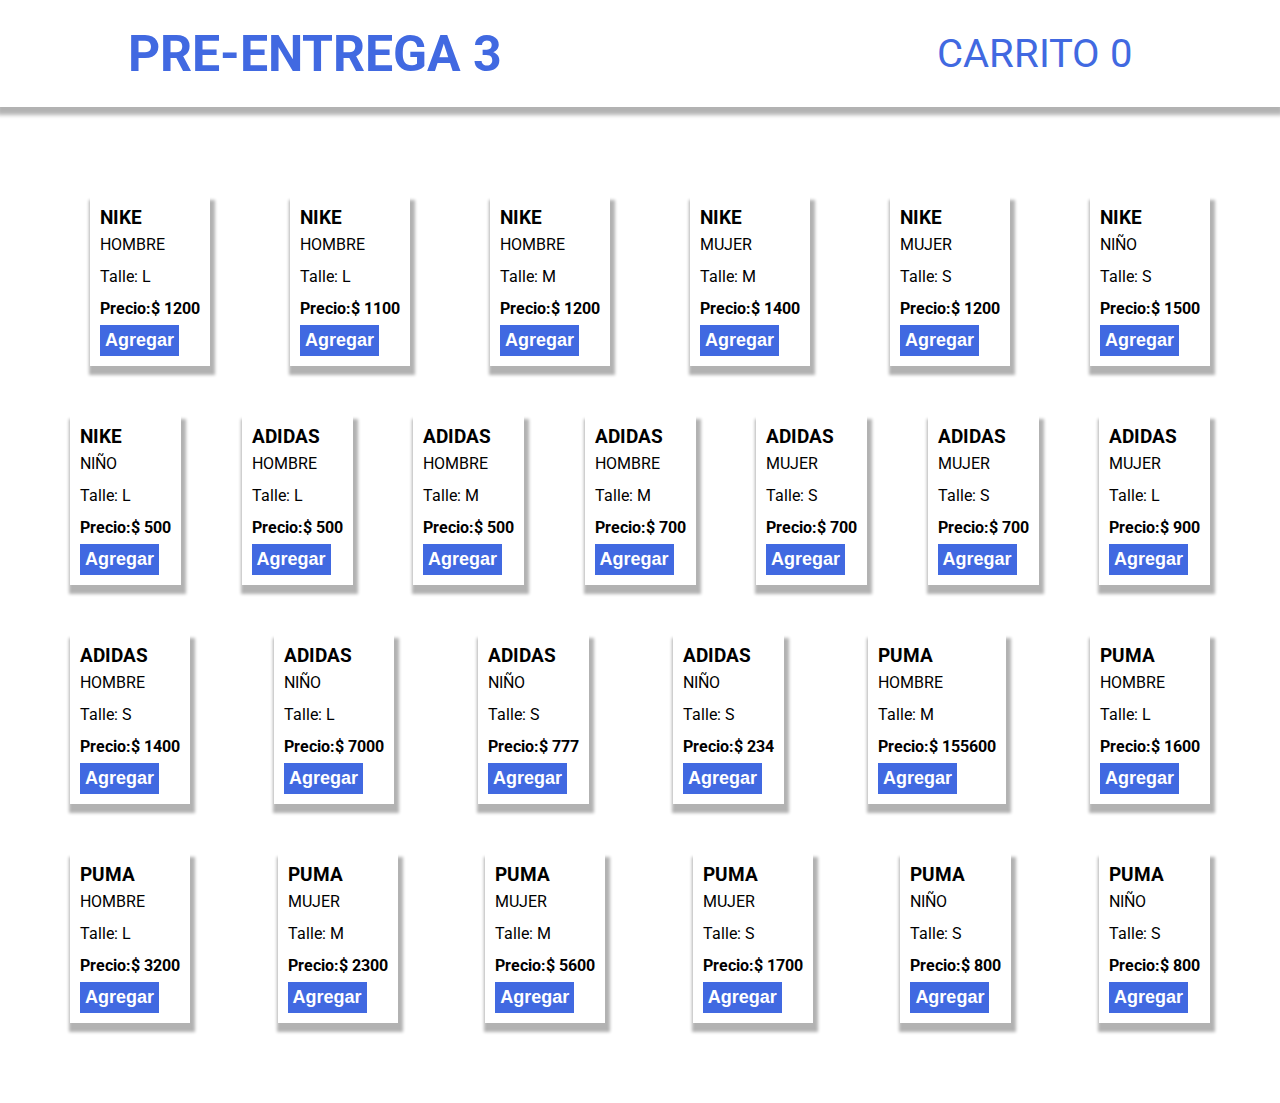
<file: index.html>
<!DOCTYPE html>
<html lang="en">
<head>
    <meta charset="UTF-8">
    <meta http-equiv="X-UA-Compatible" content="IE=edge">
    <meta name="viewport" content="width=device-width, initial-scale=1.0">
    <title>PRE ENTREGA 3</title>
    <script defer src="./js/main.js"></script>
    <link rel="stylesheet" href="./css/styles.css">
    <link href="https://fonts.googleapis.com/css2?family=Roboto:wght@400;700&display=swap" rel="stylesheet">
</head>
<body>
    <header>
        <h1 id="titulo" class="titulo">Pre-Entrega 3</h1>
        <a id="boton-carrito" href="carrito.html"> CARRITO <span id="contadorCarrito">0</span></a>
    </header>

    <main id="contenedor-productos">

        <div class="modal-contenedor">
          <!-- Esto se va a completar con el JS -->  
        </div>
    </main>
</body>
</html>
</file>
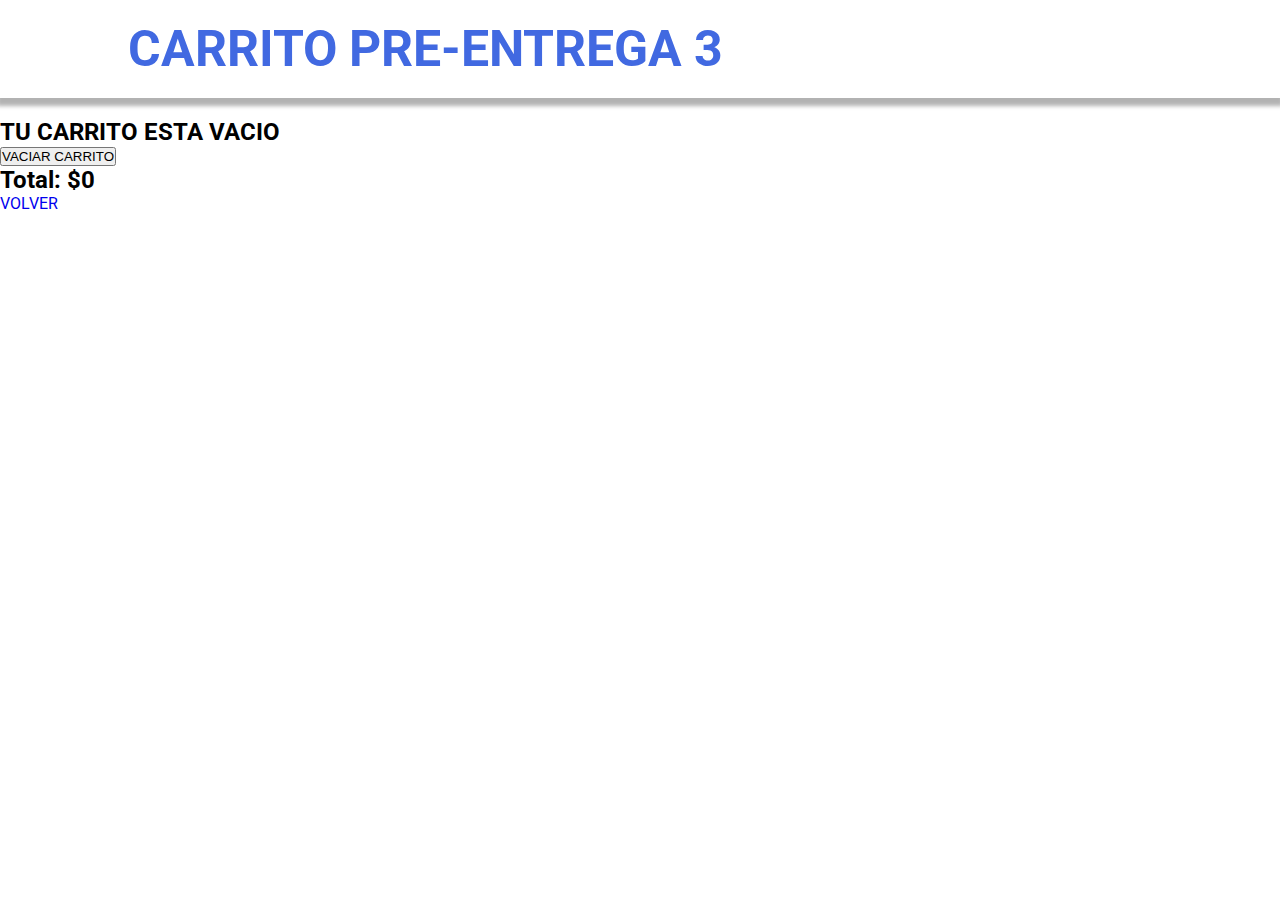
<file: carrito.html>
<!DOCTYPE html>
<html lang="en">
<head>
    <meta charset="UTF-8">
    <meta http-equiv="X-UA-Compatible" content="IE=edge">
    <meta name="viewport" content="width=device-width, initial-scale=1.0">
    <title>CARRITO PRE ENTREGA 3</title>
    <script defer src="./js/carrito.js"></script>
    <link rel="stylesheet" href="./css/styles.css">
    <link href="https://fonts.googleapis.com/css2?family=Roboto:wght@400;700&display=swap" rel="stylesheet">
</head>
<body>
    <header>
        <h1 id="titulo" class="titulo">Carrito Pre-Entrega 3</h1>
    </header>
    <main id="contenedor-carrito" >
        <h2 id="carrito-vacio">TU CARRITO ESTA VACIO </h2>
        <div id="carrito-productos"> 
            <!-- Esto se va a completar con el JS -->    
        </div> 
        <div>
            <button id="vaciar-carrito" >VACIAR CARRITO</button>
        </div>
        <div>
            <h2 id="total">Total: $0 </h2>
        </div>
        <div>
            <a href="index.html"> VOLVER </a>
        </div>
    </main>
</body>
</html>
</file>
<file: css/styles.css>
* {
    margin: 0;
    padding: 0;
    box-sizing: border-box;
}

body{
    font-family: 'Roboto', sans-serif;
}

header {
    display: flex;
    justify-content: space-between;
    align-items: center;
    padding: 20px 10%;
    box-shadow: 0px 5px 4px 3px rgba(0, 0, 0, 0.3);
    margin-bottom: 20px;
}

h1 {
    color: royalblue;
    text-transform: uppercase;
    font-weight: 700;
    font-size: 50px;
}

a {
    text-decoration-line: none;
}

p {
    line-height: 2;
}

#boton-carrito {
    border: none;
    color: royalblue;
    font-size: 40px;
    background-color: white;
    border-radius: 50%;
    padding: 10px 20px;
    transition: all .3s;
}
#boton-carrito:hover {
    cursor: pointer;
    color: white;
    background-color: royalblue;
}
#boton-carrito:focus {
    outline: none;
}

#contenedor-productos {
    max-width: 1200px;
    margin: 60px auto;
    display: flex;
    justify-content: space-between;
    flex-wrap: wrap;
}

/*.contenedor-carrito{ 
    display: flex;
    flex-direction: column;
}
*/
.carrito-productos{
    max-width: 800px;
    margin: 10px auto;
    display: flex;
    justify-content: space-between;
    align-items: center;
    box-shadow: 0px 5px 4px 3px rgba(0, 0, 0, 0.3);
}


.producto {
    max-width: 30%;
    padding: 10px;
    margin: 30px;
    margin-bottom: 20px;
    box-shadow: 2px 6px 3px 3px rgba(0, 0, 0, 0.3);
}
.precioProducto {
    font-weight: 700;
}
.boton-agregar {
    background-color: royalblue;
    color: white;
    font-size: 18px;
    font-weight: 700;
    padding: 5px;
    border: none;
}
.boton-agregar:hover {
    cursor: pointer;
}
.boton-agregar:focus {
    outline: none;
}
.boton-eliminar{
    background-color: royalblue;
    color: white;
    font-size: 18px;
    font-weight: 700;
    padding: 5px;
    border: none;
}
.boton-eliminar:hover {
    cursor: pointer;
}
.boton-eliminar:focus {
    outline: none;
}
.disabled {
    display: none;
}
</file>
